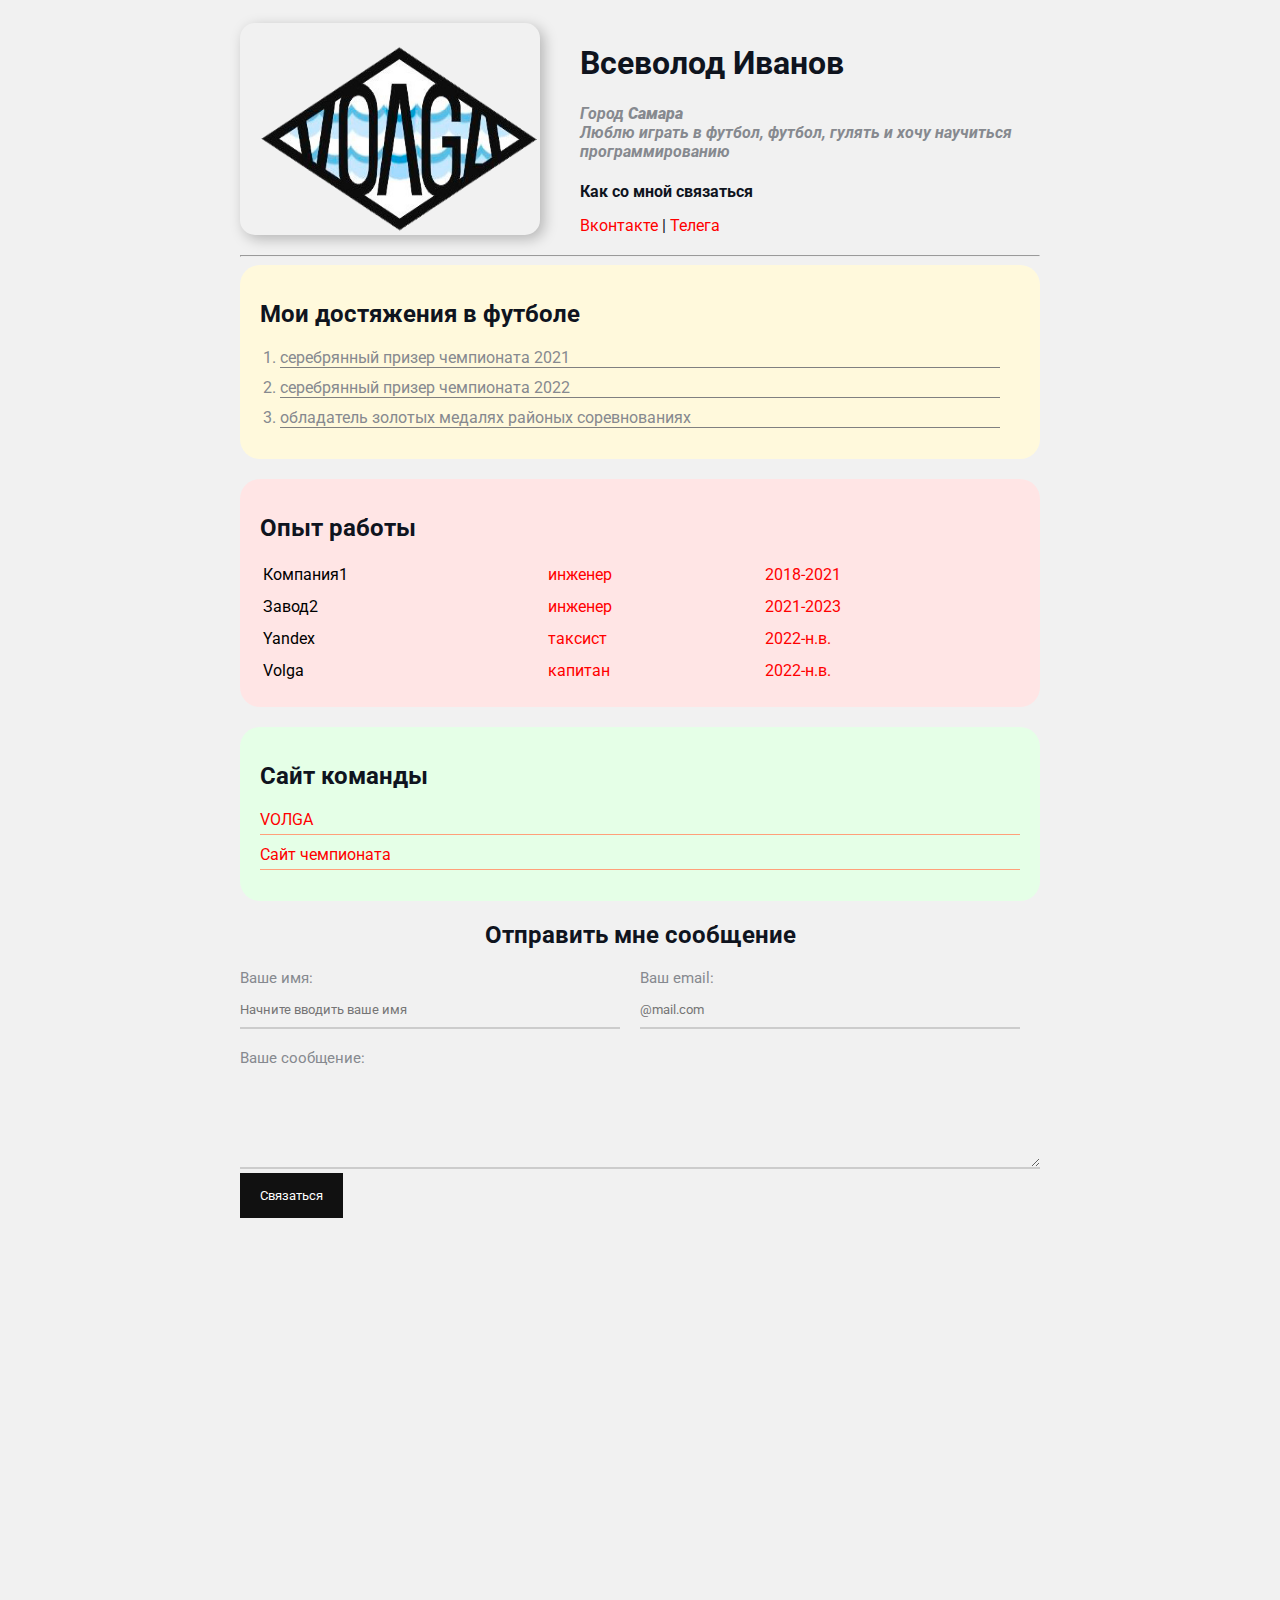
<file: index.html>
<!DOCTYPE html>

  <head>
    <meta charset="UTF-8" />
    <title>Stanislav CV</title>
    <link rel="stylesheet" href="styles.css">
  </head>
<body>
 <div class="container">
  <div class="info">
        <img src="img1.png" alt="что-то пошло не так" class="avatar">

     <div class="info-text">   
    <h1>Всеволод Иванов</h1>
    <p> Город <Strong>Самара</Strong> </p>
    <p> Люблю играть в футбол, футбол, гулять
      и хочу научиться программированию </p>

      <h4>Как со мной связаться</h4>
    
   <a href="https://www.youtube.com/watch?v=EScLmWJs82I" target="_blanck">Вконтакте
   </a>
      |
   <a href="https://t.me/vgik_of" target="_blanck">Телега</a> 
  </div>
  </div>




  

<hr>
<div class="card bg-yellow">
 <h2>Мои достяжения в футболе</h2>
  <ol class="list">
  <li>серебрянный призер чемпионата 2021</li>
  <li>серебрянный призер чемпионата 2022</li>
  <li>обладатель золотых медалях районых соревнованиях</li>
  </ol>
</div>


<div class="card bg-red" >
 <h2>Опыт работы</h2>
  <table class="table">
   
    <tr>
     <td>Компания1</td>
     <td>инженер</td>
     <td>2018-2021</td>
    <tr>
     <td>Завод2</td>
     <td>инженер</td>
     <td>2021-2023</td>
    </tr>
    <tr>
      <td>Yandex</td>
      <td>таксист</td>
      <td>2022-н.в.</td>
     </tr>
     <tr>
      <td>Volga</td>
      <td>капитан</td>
      <td>2022-н.в.</td>
     </tr>

    </table>
</div>

<div class="card bg-green">
<h2> Сайт команды </h2>
<Ul class="link-list">
  <li><a href="http://rfll.ru/teams/team?id=1126"> VOЛGA</a></li>
  <Li>
    <a href="http://rfll.ru/samara/main/">Сайт чемпионата</a>
  </Li>
</Ul>
</div>
  </body>

 <div class="contact">
  
<h2>Отправить мне сообщение</h2>

<form> 
  <div class="row">
  <div class="form-goup">
  <label for="name">Ваше имя:</label>
  <input type="text" id="name" placeholder="Начните вводить ваше имя">
</div>
<div class="form-goup">
  <label for="email">Ваш email:</label>
  <input type="text" id="email" placeholder="@mail.com">
</div>
</div>
 
  
  



  


<div class="form-goup">
  <label for="email">Ваше сообщение:</label>
    <textarea id="text" cols="30" rows="5"></textarea>
  </div>

  <input class="btn" type="submit" value="Связаться">


</form>
</div>

 <div class="boxmodel">
  <div></div>
  <div></div>
  <div></div>
  <div></div>
 </div>

 <div class="position">
  <div class="box">
  </div>
</div>

</div>






<div style="margin-bottom: 500px;">
</div>

</body>
</html>
</file>
<file: styles.css>
@import url("https://fonts.googleapis.com/css2?family=Roboto&display=swap");
body {
  background-color: #f1f1f1;
  color: #0f141e;

  font-size: 16px;
  font-weight: normal;
  font-family: "Roboto", sans-serif;

  /* font-family: Cambria, Cochin, Georgia, Times, 'Times New Roman', serif; */
  /* font: normal 16px 'Roboto', sans-serif; */
}

a {
  color: red;
  text-decoration: none;
}

a:hover{
  text-decoration: underline;
}

a:active{
  color:blue
}


a:visited{
  color:green;

}


.avatar {
  width: 300px;
  border-radius: 15px;
  box-shadow: 4px 4px 14px rgba(4, 4, -17, 0.25);
}

.info{
  margin-bottom: 20px;
  display: flex;
}

@media (max-width:700px){
.info {
  text-align: center;
  display: block;
}

}


.info-text {
  margin-left:40px;
}

.info-text h4 {
margin-bottom: 15px;
}

.info p {
  color: #86898f;
  margin: 0;
  font-style: italic;
  font-weight: bold;
  text-decoration: none;
  /* text-transform: uppercase; */
  /* letter-spacing: 0px; */
  /* word-spacing: 42px; */
}
/* Box Model */
.container {
  max-width: 800px;
  margin: auto;
  padding-top: 15px;

}

.bg-yellow{
  background: #fff9dc;
}

.bg-green{
  background: #e5ffe7;
}

.bg-red{
  background: #ffe5e5;
}

.card {
  padding: 15px 20px;
  margin-bottom: 20px;
  border-radius: 20px;

}


.card h2 {
  margin-bottom: 20px;
}

.list {
  padding: 0 20px;
  }
.list li {

  color: #86898f;
  margin-bottom: 10px;
border-bottom: 1px solid grey;
}


.table {

  width: 100%;
}

.table td {

  padding-bottom: 10px;
}

.table td:nth-child(2),
.table td:nth-child(3){
color: red;
}

.table td:nth-child(1){

  color: black;


}
.link-list {

  list-style: none;
  padding: 0;
}

.link-list  li {

margin-bottom: 10px;
padding-bottom: 5px;
border-bottom: 1px solid lightsalmon;

}

.contact h2 {
  text-align: center;
}

.form-goup label {
  display: block;
  font-size: 15px;
  color: #86898f; 

}


.form-goup input,
.form-goup textarea {
  width: 100%;
  box-sizing: border-box;
  border: none;
  background: transparent;
  border-bottom: 2px solid #ccc;
  color: black;
  padding: 15px 0 10px;
  outline: none;
  font-family: inherit;
}

.row {
display: flex;
margin-bottom: 20px;

}

.row> .form-goup {
  width: 50%;
  margin-right: 20px;
}

.btn {

  background: #111;
  color: white;
  padding: 15px 20px;
  border: none;
  font-family: inherit;
  cursor: pointer;

}

.btn:hover {
  opacity: 0.8;
}
  

/* Position */


/* .position {
  position: relative;
border: 4px solid black; 
margin-top: 40px;
padding: 20px;
height: 300px;

}



.box{
  position:fixed;
  /* top:150px; */
  /* left:0px; */
  /* bottom: 0;
  width: 50px;
  height: 50px;
  background: red; */

} */

/* .social {
  background: lime;
  /* padding: 10px; */
  /* padding: 10px 30px; */
  /* padding: 15px 20px 25px 30px; */
  /* padding-top: 15px;
  padding-right: 25px;
  padding-bottom: 20px;
  padding-left: 40px;
    margin: 10px;
    border: 5px solid black;
    border-bottom-style:dotted;
    border-top-width: 10px;
    border-left-color: blueviolet;
  } */ */

  /* .boxmodel > div {
    float: left;
    background: #000;
    height: 200px;
    width: 25%;
    border: 4px solid red;
box-sizing: border-box;

  } */
</file>
